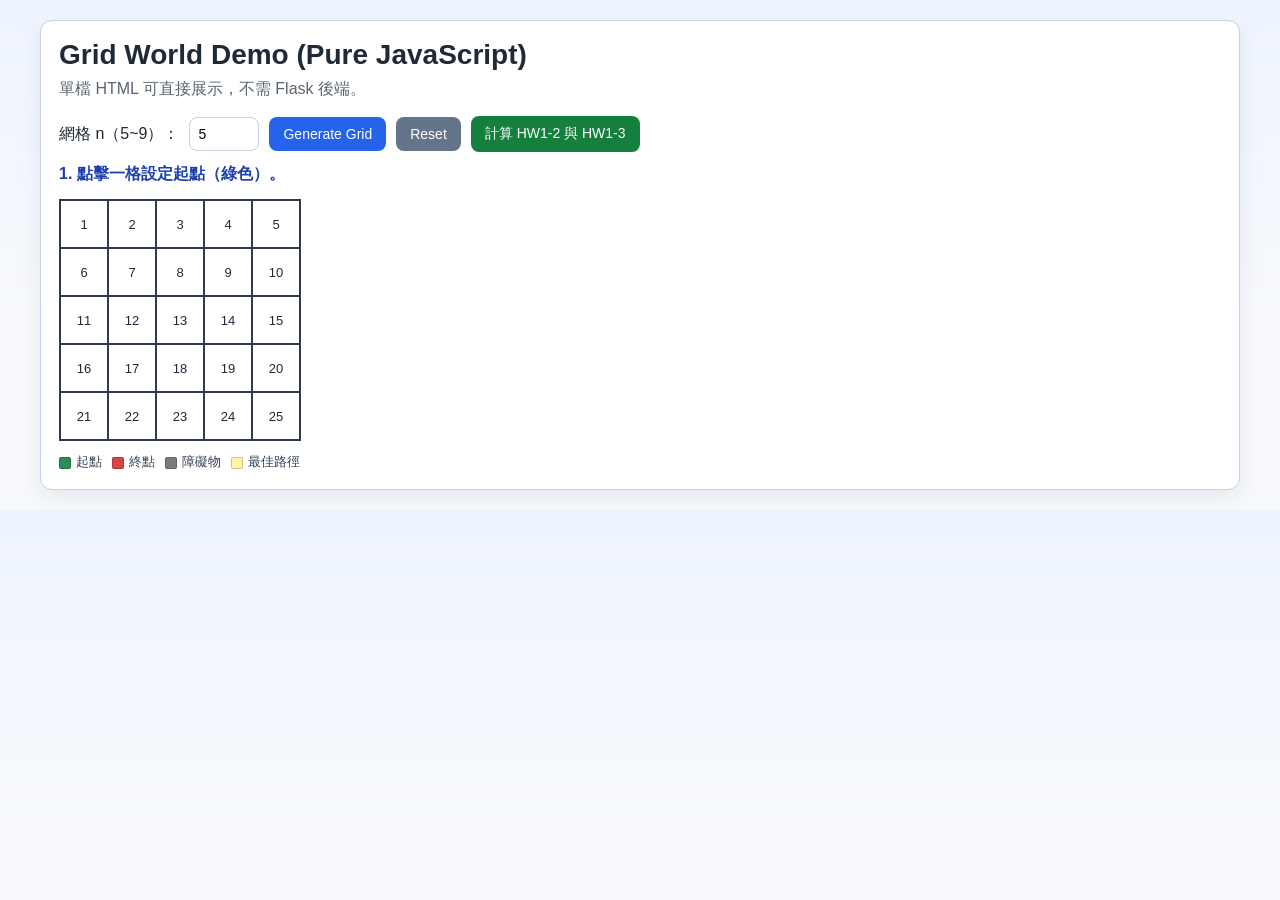
<file: index.html>
<!DOCTYPE html>
<html lang="zh-Hant">
<head>
  <meta charset="UTF-8" />
  <meta name="viewport" content="width=device-width, initial-scale=1.0" />
  <title>Grid World Demo (Pure JS)</title>
  <link rel="stylesheet" href="styles.css" />
  <script src="script.js" defer></script>
</head>
<body>
  <div class="app">
    <h1>Grid World Demo (Pure JavaScript)</h1>
    <p class="sub">單檔 HTML 可直接展示，不需 Flask 後端。</p>

    <div class="toolbar">
      <label for="gridSize">網格 n（5~9）：</label>
      <input id="gridSize" type="number" min="5" max="9" value="5" />
      <button id="generateBtn">Generate Grid</button>
      <button id="resetBtn" class="secondary">Reset</button>
      <button id="calcBtn" class="success">計算 HW1-2 與 HW1-3</button>
    </div>

    <p id="hint" class="hint">1. 點擊一格設定起點（綠色）。</p>

    <div id="grid" class="grid"></div>

    <div class="legend">
      <span><span class="dot" style="background:#2e8b57"></span>起點</span>
      <span><span class="dot" style="background:#d64545"></span>終點</span>
      <span><span class="dot" style="background:#7b7b7b"></span>障礙物</span>
      <span><span class="dot" style="background:#fff3a6"></span>最佳路徑</span>
    </div>

    <div id="results">
      <h2 class="section-title">HW1-2：隨機策略 + 策略評估</h2>
      <p class="section-sub">先隨機產生每個狀態行動，再計算該策略的 V(s)。</p>
      <div class="matrix-row">
        <div class="matrix-card">
          <h3>Random Policy</h3>
          <div id="randomPolicy" class="matrix"></div>
        </div>
        <div class="matrix-card">
          <h3>Value Function V(s)</h3>
          <div id="randomValue" class="matrix"></div>
        </div>
      </div>

      <h2 class="section-title">HW1-3：Value Iteration 最佳政策</h2>
      <p class="section-sub">使用價值迭代求最佳行動與最佳價值函數 V*(s)。</p>
      <div class="matrix-row">
        <div class="matrix-card">
          <h3>Optimal Policy</h3>
          <div id="optimalPolicy" class="matrix"></div>
        </div>
        <div class="matrix-card">
          <h3>Optimal Value Function V*(s)</h3>
          <div id="optimalValue" class="matrix"></div>
        </div>
      </div>
      <div id="pathInfo" class="path-info"></div>
    </div>
  </div>
</body>
</html>
</file>
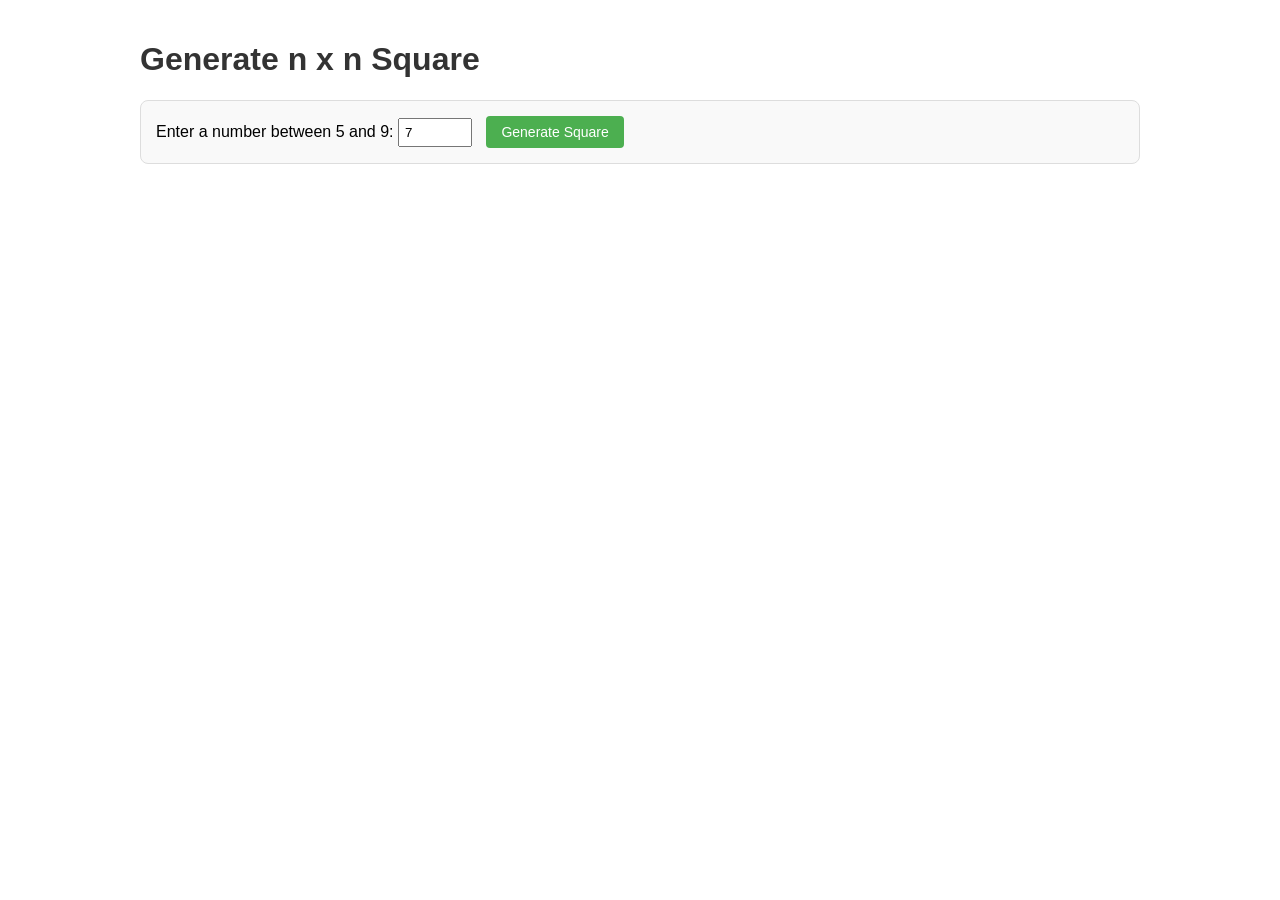
<file: templates/5114056002index.html>
<!DOCTYPE html>
<html lang="zh-TW">

<head>
    <meta charset="UTF-8">
    <title>HW1-1 & HW1-2 Grid Map & Policy Evaluation</title>
    <style>
        body {
            font-family: Arial, sans-serif;
            padding: 20px;
            max-width: 1000px;
            margin: 0 auto;
        }

        h1,
        h2,
        h3 {
            color: #333;
        }

        .setup-container {
            margin-bottom: 20px;
            padding: 15px;
            background-color: #f9f9f9;
            border-radius: 8px;
            border: 1px solid #ddd;
        }

        .size-input {
            padding: 5px;
            width: 60px;
            margin-right: 10px;
        }

        button {
            padding: 8px 15px;
            background-color: #4CAF50;
            color: white;
            border: none;
            border-radius: 4px;
            cursor: pointer;
            font-size: 14px;
        }

        button:hover {
            background-color: #45a049;
        }

        button:disabled {
            background-color: #cccccc;
            cursor: not-allowed;
        }

        .instruction {
            font-size: 18px;
            margin: 20px 0;
            color: #0056b3;
            font-weight: bold;
        }

        .grid-wrapper {
            margin-bottom: 30px;
        }

        .grid {
            display: grid;
            gap: 0;
            border: 1px solid #333;
            /* outer border slightly thinner */
            width: fit-content;
        }

        .cell {
            width: 50px;
            height: 50px;
            border: 1px solid #333;
            display: flex;
            align-items: center;
            justify-content: center;
            cursor: pointer;
            user-select: none;
            font-size: 16px;
            transition: background-color 0.2s;
            box-sizing: border-box;
            background-color: transparent;
        }

        .cell:hover {
            background-color: #f0f0f0;
        }

        /* Setup Grid Colors matching HW1-1 requirements */
        .start {
            background-color: #28a745 !important;
            color: white !important;
            font-weight: bold;
            border-color: #333;
        }

        .end {
            background-color: #dc3545 !important;
            color: white !important;
            font-weight: bold;
            border-color: #333;
        }

        .obstacle {
            background-color: #7b7b7b !important;
            color: white !important;
            border-color: #333;
        }

        /* Results Display matching HW1-2 requirements */
        .matrices-container {
            display: flex;
            gap: 50px;
            margin-top: 20px;
            flex-wrap: wrap;
        }

        .matrix-wrapper {
            display: flex;
            flex-direction: column;
            align-items: center;
        }

        .matrix-title {
            margin-bottom: 15px;
            font-size: 18px;
            font-weight: bold;
            color: #333;
        }

        /* Container with axes */
        .axes-container {
            display: flex;
        }

        /* Y-axis wrapper */
        .y-axis {
            display: flex;
            flex-direction: column;
            /* To make rows increment from bottom-up visually */
            justify-content: space-around;
            padding-right: 10px;
            font-size: 12px;
            color: #333;
            /* Border representing the y-axis line */
            border-right: 2px solid #333;
            margin-right: 5px;
        }

        .y-axis-label {
            height: 60px;
            /* match matrix cell height */
            display: flex;
            align-items: center;
            justify-content: flex-end;
            padding-right: 5px;
        }

        /* Main matrix container */
        .matrix-content-wrapper {
            display: flex;
            flex-direction: column;
        }

        /* The data grid */
        .matrix {
            display: grid;
            gap: 0;
            border: 1px solid #1f77b4;
            /* blue outer bound similar to image */
        }

        .matrix .cell {
            width: 60px;
            height: 60px;
            cursor: default;
            color: #333;
            /* black font */
            border: 1px solid #1f77b4;
            /* inner blueish borders */
            font-size: 14px;
        }

        .matrix .cell:hover {
            background-color: transparent;
        }

        .matrix .obstacle {
            background-color: #7f7f7f !important;
            /* solid gray matching HW pic */
            border: 1px solid #333;
            /* dark border for blocks */
            color: transparent !important;
        }

        /* X-axis wrapper */
        .x-axis {
            display: flex;
            padding-top: 5px;
            margin-top: 5px;
        }

        .x-axis-label {
            width: 60px;
            /* match matrix cell width */
            text-align: center;
            font-size: 12px;
            color: #333;
        }

        /* Loading spinner */
        .loader {
            border: 4px solid #f3f3f3;
            border-top: 4px solid #3498db;
            border-radius: 50%;
            width: 20px;
            height: 20px;
            animation: spin 1s linear infinite;
            display: inline-block;
            vertical-align: middle;
            margin-left: 10px;
            display: none;
        }

        @keyframes spin {
            0% {
                transform: rotate(0deg);
            }

            100% {
                transform: rotate(360deg);
            }
        }
    </style>
</head>

<body>
    <h1>Generate n x n Square</h1>

    <div class="setup-container">
        <label>Enter a number between 5 and 9: </label>
        <input type="number" id="gridSize" class="size-input" min="5" max="9" value="7">
        <button onclick="generateGrid()">Generate Square</button>
    </div>

    <div id="gridArea" style="display:none;">
        <h2 id="gridTitle" style="margin-bottom: 15px;">7 x 7 Square:</h2>

        <div id="instruction" class="instruction">
            1. Click on a cell to set up the start grid as green.
        </div>

        <div class="grid-wrapper">
            <div id="mainGrid" class="grid"></div>
        </div>

        <div style="margin-top: 10px; margin-bottom: 30px;">
            <button id="calcBtn" onclick="calculatePolicyAndValue()"
                style="display:none; padding: 10px 20px; font-size:16px;">
                Calculate Policy & Value
            </button>
            <div id="loading" class="loader"></div>
        </div>
    </div>

    <div class="matrices-container" id="resultsContainer" style="display:none;">
        <!-- Value Matrix -->
        <div class="matrix-wrapper">
            <div class="matrix-title">Value Matrix</div>
            <div class="axes-container">
                <div class="y-axis" id="valYAxis"></div>
                <div class="matrix-content-wrapper">
                    <div id="valueMatrix" class="matrix"></div>
                    <div class="x-axis" id="valXAxis"></div>
                </div>
            </div>
        </div>
        <!-- Policy Matrix -->
        <div class="matrix-wrapper">
            <div class="matrix-title">Policy Matrix</div>
            <div class="axes-container">
                <div class="y-axis" id="polYAxis"></div>
                <div class="matrix-content-wrapper">
                    <div id="policyMatrix" class="matrix"></div>
                    <div class="x-axis" id="polXAxis"></div>
                </div>
            </div>
        </div>
    </div>

    <script>
        let n = 7;
        let startCell = null;
        let endCell = null;
        let obstacles = [];
        let maxObstacles = 0;

        function generateGrid() {
            const sizeInput = document.getElementById('gridSize').value;
            n = parseInt(sizeInput);

            if (isNaN(n) || n < 5 || n > 9) {
                alert("Please enter a valid number between 5 and 9.");
                return;
            }

            maxObstacles = n - 2;
            startCell = null;
            endCell = null;
            obstacles = [];

            document.getElementById('gridArea').style.display = 'block';
            document.getElementById('gridTitle').innerText = `${n} x ${n} Square:`;
            document.getElementById('calcBtn').style.display = 'none';
            document.getElementById('resultsContainer').style.display = 'none';

            const gridElement = document.getElementById('mainGrid');
            gridElement.style.gridTemplateColumns = `repeat(${n}, 50px)`;
            gridElement.innerHTML = '';

            for (let i = 0; i < n; i++) {
                for (let j = 0; j < n; j++) {
                    const cell = document.createElement('div');
                    cell.className = 'cell';
                    cell.innerText = (i * n + j + 1);
                    cell.dataset.r = i;
                    cell.dataset.c = j;
                    cell.onclick = () => handleCellClick(cell, i, j);
                    gridElement.appendChild(cell);
                }
            }

            updateInstruction();
        }

        function updateInstruction() {
            const inst = document.getElementById('instruction');
            if (!startCell) {
                inst.innerText = "1. Click on a cell to set up the start grid as green.";
            } else if (!endCell) {
                inst.innerText = "2. Click on a cell to set up the end grid as red.";
            } else if (obstacles.length < maxObstacles) {
                const rem = maxObstacles - obstacles.length;
                inst.innerText = `3. Click to set ${rem} more obstacle(s) as gray.`;
            } else {
                inst.innerText = "Setup complete! You can now calculate policy and value.";
                document.getElementById('calcBtn').style.display = 'inline-block';
            }
        }

        function handleCellClick(cellElem, r, c) {
            const stateId = `${r},${c}`;

            if (!startCell) {
                startCell = stateId;
                cellElem.classList.add('start');
                updateInstruction();
            }
            else if (!endCell && stateId !== startCell) {
                endCell = stateId;
                cellElem.classList.add('end');
                updateInstruction();
            }
            else if (obstacles.length < maxObstacles && stateId !== startCell && stateId !== endCell) {
                if (!obstacles.includes(stateId)) {
                    obstacles.push(stateId);
                    cellElem.classList.add('obstacle');
                    cellElem.innerText = '';
                    updateInstruction();
                }
            }
        }

        async function calculatePolicyAndValue() {
            document.getElementById('calcBtn').disabled = true;
            document.getElementById('loading').style.display = 'inline-block';

            const reqData = {
                n: n,
                start: startCell.split(',').map(Number),
                end: endCell.split(',').map(Number),
                obstacles: obstacles.map(coord => coord.split(',').map(Number))
            };

            try {
                const response = await fetch('http://127.0.0.1:5000/api/evaluate', {
                    method: 'POST',
                    headers: { 'Content-Type': 'application/json' },
                    body: JSON.stringify(reqData)
                });

                if (!response.ok) {
                    throw new Error("Server error.");
                }

                const data = await response.json();
                renderMatrices(data.value_matrix, data.policy_matrix);
            } catch (error) {
                alert("Error calculating matrices: " + error.message);
                console.error(error);
            } finally {
                document.getElementById('calcBtn').disabled = false;
                document.getElementById('loading').style.display = 'none';
            }
        }

        function renderMatrices(values, policy) {
            document.getElementById('resultsContainer').style.display = 'flex';

            const renderMatrix = (matrixData, type) => {
                const isValue = type === 'value';
                const gridId = isValue ? 'valueMatrix' : 'policyMatrix';
                const yAxisId = isValue ? 'valYAxis' : 'polYAxis';
                const xAxisId = isValue ? 'valXAxis' : 'polXAxis';

                const grid = document.getElementById(gridId);
                const yAxis = document.getElementById(yAxisId);
                const xAxis = document.getElementById(xAxisId);

                grid.style.gridTemplateColumns = `repeat(${n}, 60px)`;
                grid.innerHTML = '';
                yAxis.innerHTML = '';
                xAxis.innerHTML = '';

                // Build Axes
                // HW Image shows Y-axis from n-1 down to 0 top to bottom
                for (let i = 0; i < n; i++) {
                    const yLabel = document.createElement('div');
                    yLabel.className = 'y-axis-label';
                    yLabel.innerText = `${n - 1 - i}`;
                    yAxis.appendChild(yLabel);
                }

                // X-axis from left to right: 0 to n-1
                for (let j = 0; j < n; j++) {
                    const xLabel = document.createElement('div');
                    xLabel.className = 'x-axis-label';
                    xLabel.innerText = `${j}`;
                    xAxis.appendChild(xLabel);
                }

                for (let i = 0; i < n; i++) {
                    for (let j = 0; j < n; j++) {
                        const cell = document.createElement('div');
                        cell.className = 'cell';

                        // We map visual row 'i' directly directly.
                        if (matrixData[i][j] === 'X') {
                            cell.classList.add('obstacle');
                        } else if (matrixData[i][j] === 'G') {
                            cell.innerText = isValue ? '10.0' : ''; // Or 0.0, we will match standard HW output formatting
                        } else {
                            if (isValue) {
                                cell.innerText = matrixData[i][j] !== null ? parseFloat(matrixData[i][j]).toFixed(2) : '0.00';
                            } else {
                                // For policy, we want arrows looking like the picture
                                const act = matrixData[i][j];
                                // We'll map arrows strictly: ↑, ↓, ←, →
                                // Or Unicode lines: 
                                if (act === '↑') cell.innerHTML = '&#8593;';
                                else if (act === '↓') cell.innerHTML = '&#8595;';
                                else if (act === '←') cell.innerHTML = '&#8592;';
                                else if (act === '→') cell.innerHTML = '&#8594;';
                                else cell.innerText = act;
                            }
                        }
                        // HW image has no blue borders on obstacles, they are solidly gray with black outer borders.
                        grid.appendChild(cell);
                    }
                }
            };

            renderMatrix(values, 'value');
            renderMatrix(policy, 'policy');

            document.getElementById('resultsContainer').scrollIntoView({ behavior: 'smooth' });
        }
    </script>
</body>

</html>
</file>
<file: styles.css>
:root {
  --bg: #f7f9fc;
  --panel: #ffffff;
  --line: #c8d1e0;
  --text: #1f2937;
  --muted: #5b6473;
  --start: #2e8b57;
  --end: #d64545;
  --obstacle: #7b7b7b;
  --path: #fff3a6;
  --v1: #90ee90;
  --v2: #add8e6;
  --v3: #b0c4de;
  --v4: #ffb6c1;
  --v5: #ff9ea0;
}

* {
  box-sizing: border-box;
}

body {
  margin: 0;
  font-family: "Segoe UI", "Noto Sans TC", sans-serif;
  background: linear-gradient(180deg, #eef4ff 0%, var(--bg) 60%);
  color: var(--text);
  padding: 20px;
}

.app {
  max-width: 1200px;
  margin: 0 auto;
  background: var(--panel);
  border: 1px solid var(--line);
  border-radius: 12px;
  padding: 18px;
  box-shadow: 0 8px 24px rgba(25, 35, 60, 0.08);
}

h1 {
  margin: 0 0 8px;
  font-size: 28px;
}

.sub {
  margin: 0 0 16px;
  color: var(--muted);
}

.toolbar {
  display: flex;
  flex-wrap: wrap;
  gap: 10px;
  align-items: center;
  margin-bottom: 12px;
}

.toolbar input {
  width: 70px;
  padding: 8px;
  border: 1px solid var(--line);
  border-radius: 8px;
  font-size: 14px;
}

button {
  border: none;
  border-radius: 8px;
  padding: 9px 14px;
  font-size: 14px;
  cursor: pointer;
  color: #fff;
  background: #2563eb;
}

button.secondary {
  background: #64748b;
}

button.success {
  background: #15803d;
}

.hint {
  margin: 8px 0 14px;
  font-weight: 600;
  color: #1e40af;
}

.grid {
  display: grid;
  gap: 0;
  border: 1px solid #2f3a4f;
  width: fit-content;
  background: #fff;
}

.cell {
  width: 48px;
  height: 48px;
  border: 1px solid #2f3a4f;
  display: flex;
  align-items: center;
  justify-content: center;
  font-size: 13px;
  user-select: none;
  cursor: pointer;
  background: #fff;
}

.cell.start {
  background: var(--start);
  color: #fff;
  font-weight: 700;
}

.cell.end {
  background: var(--end);
  color: #fff;
  font-weight: 700;
}

.cell.obstacle {
  background: var(--obstacle);
  color: #fff;
}

.section-title {
  margin-top: 24px;
  margin-bottom: 6px;
  font-size: 20px;
}

.section-sub {
  margin-top: 0;
  color: var(--muted);
  font-size: 14px;
}

.matrix-row {
  display: grid;
  grid-template-columns: repeat(auto-fit, minmax(320px, 1fr));
  gap: 16px;
  margin-top: 10px;
}

.matrix-card {
  border: 1px solid var(--line);
  border-radius: 10px;
  padding: 10px;
  background: #fff;
}

.matrix-card h3 {
  margin: 0 0 10px;
  font-size: 16px;
}

.matrix {
  display: grid;
  gap: 0;
  border: 1px solid #1f77b4;
  width: fit-content;
  background: #fff;
}

.mcell {
  width: 52px;
  height: 52px;
  border: 1px solid #1f77b4;
  display: flex;
  align-items: center;
  justify-content: center;
  font-size: 13px;
  color: #1f2937;
}

.mcell.obstacle {
  background: var(--obstacle);
  color: transparent;
  border-color: #2f3a4f;
}

.mcell.goal {
  background: #ff8080;
  color: #fff;
  font-weight: 700;
}

.mcell.path {
  background: var(--path);
  font-weight: 700;
}

.mcell.v1 {
  background: var(--v1);
}

.mcell.v2 {
  background: var(--v2);
}

.mcell.v3 {
  background: var(--v3);
}

.mcell.v4 {
  background: var(--v4);
}

.mcell.v5 {
  background: var(--v5);
}

.path-info {
  margin-top: 10px;
  padding: 10px;
  border-radius: 8px;
  border: 1px dashed #94a3b8;
  background: #f8fafc;
  font-size: 14px;
}

.legend {
  margin-top: 12px;
  display: flex;
  flex-wrap: wrap;
  gap: 10px;
  font-size: 13px;
  color: #334155;
}

.dot {
  width: 12px;
  height: 12px;
  border-radius: 2px;
  display: inline-block;
  margin-right: 5px;
  vertical-align: middle;
  border: 1px solid rgba(0, 0, 0, 0.2);
}

#results {
  display: none;
}

@media (max-width: 720px) {
  .cell {
    width: 38px;
    height: 38px;
    font-size: 12px;
  }

  .mcell {
    width: 42px;
    height: 42px;
    font-size: 12px;
  }

  h1 {
    font-size: 22px;
  }
}
</file>
